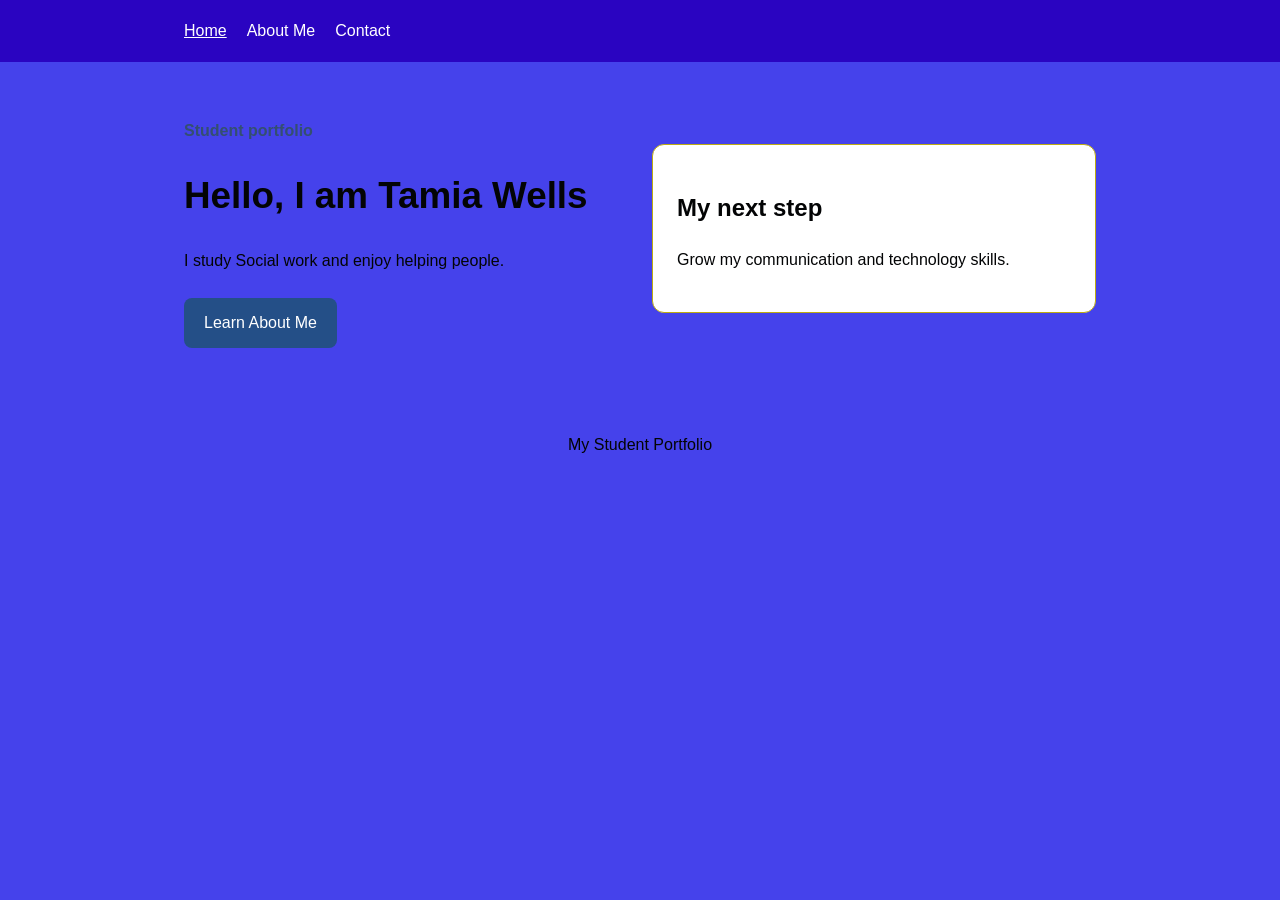
<file: index.html>
<!DOCTYPE html>
<html lang="en">
<head>
  <meta charset="UTF-8">
  <meta name="viewport" content="width=device-width, initial-scale=1">
  <title>My Portfolio | Home</title>
  <link rel="stylesheet" href="css/style.css">
</head>
<body>
  <header>
    <nav aria-label="Main navigation">
      <a href="index.html" aria-current="page">Home</a>
      <a href="about.html">About Me</a>
      <a href="contact.html">Contact</a>
    </nav>
  </header>
  <main>
    <section class="hero">
      <div>
        <p class="eyebrow">Student portfolio</p>
        <h1>Hello, I am Tamia Wells</h1>
        <p>I study Social work and enjoy helping people.</p>
        <a class="button" href="about.html">Learn About Me</a>
      </div>
      <aside class="card">
        <h2>My next step</h2>
        <p>Grow my communication and technology skills.</p>
      </aside>
    </section>
  </main>
  <footer><p>My Student Portfolio</p></footer>
</body>
</html>
</file>
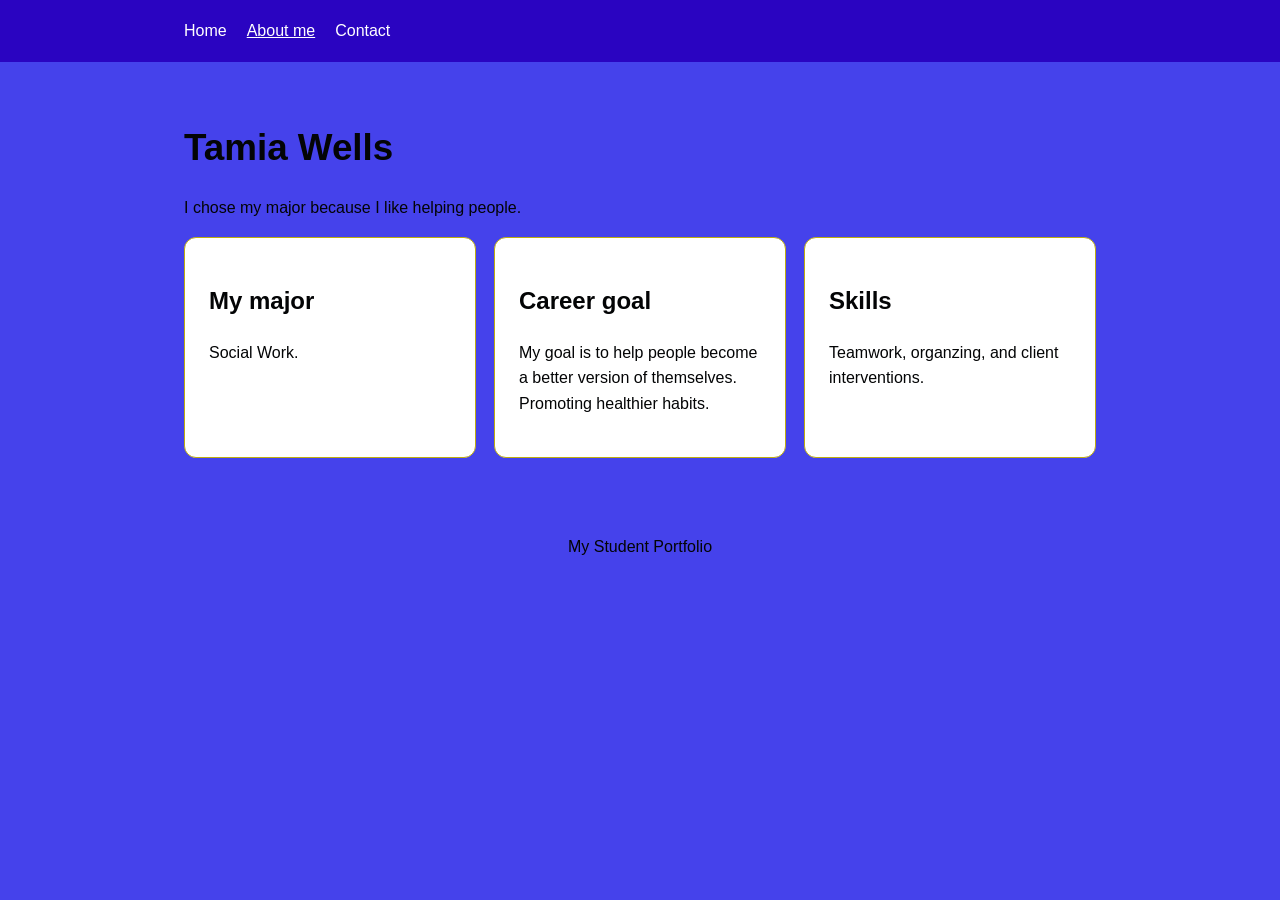
<file: about.html>
<!DOCTYPE html>
<html lang="en">
<head>
  <meta charset="UTF-8">
  <meta name="viewport" content="width=device-width, initial-scale=1">
  <title>My Portfolio | About Me</title>
  <link rel="stylesheet" href="css/style.css">
</head>
<body>
  <header>
    <nav aria-label="Main navigation">
      <a href="index.html">Home</a>
      <a href="about.html" aria-current="page">About me</a>
      <a href="contact.html">Contact</a>
    </nav>
  </header>
  <main>
    <h1>Tamia Wells</h1>
    <p>I chose my major because I like helping people.</p>
    <section class="cards" aria-label="My interests and goals">
      <article class="card"><h2>My major</h2><p>Social Work.</p></article>
      <article class="card"><h2>Career goal</h2><p>My goal is to help people become a better version of themselves. Promoting healthier habits.</p></article>
      <article class="card"><h2>Skills</h2><p>Teamwork, organzing, and client interventions.</p></article>
    </section>
  </main>
  <footer><p>My Student Portfolio</p></footer>
</body>
</html>
</file>
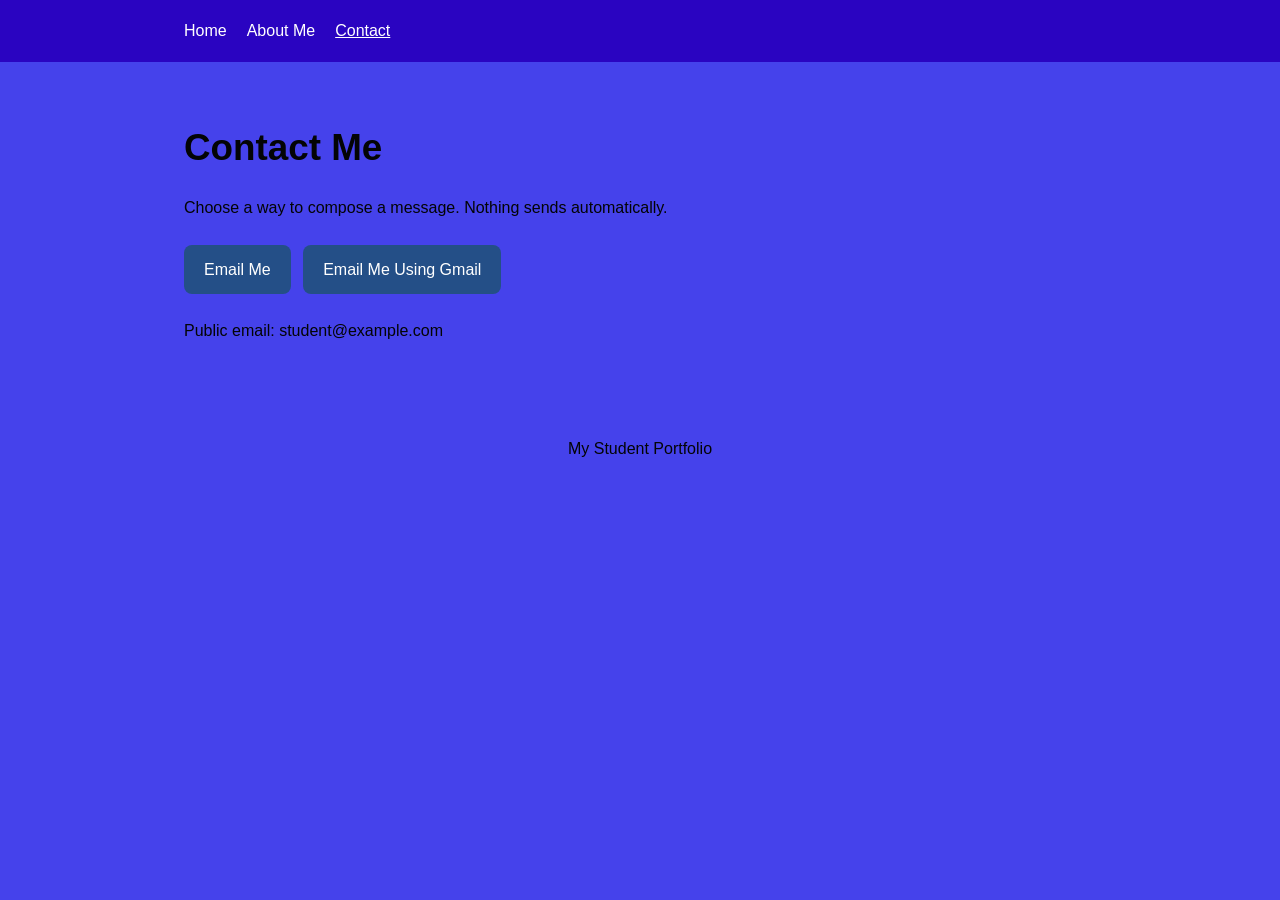
<file: contact.html>
<!DOCTYPE html>
<html lang="en">
<head>
  <meta charset="UTF-8">
  <meta name="viewport" content="width=device-width, initial-scale=1">
  <title>My Portfolio | Contact</title>
  <link rel="stylesheet" href="css/style.css">
</head>
<body>
  <header>
    <nav aria-label="Main navigation">
      <a href="index.html">Home</a>
      <a href="about.html">About Me</a>
      <a href="contact.html" aria-current="page">Contact</a>
    </nav>
  </header>
  <main>
    <h1>Contact Me</h1>
    <p>Choose a way to compose a message. Nothing sends automatically.</p>
    <a class="button" href="mailto:student@example.com?subject=Website%20Message">Email Me</a>
    <a class="button"
       href="https://mail.google.com/mail/?view=cm&amp;fs=1&amp;to=student%40example.com&amp;su=Website%20Message"
       target="_blank" rel="noopener noreferrer">Email Me Using Gmail</a>
    <p>Public email: student@example.com</p>
    <!-- OPTIONAL PHONE FEATURE: only if you have permission to publish a safe number.
    <a class="button" href="sms:+12125550123">Text Me (Phone)</a>
    -->
  </main>
  <footer><p>My Student Portfolio</p></footer>
</body>
</html>
</file>
<file: css/style.css>
* { box-sizing: border-box; }
body { margin: 0; font-family: 'Franklin Gothic Medium', 'Arial Narrow', Arial, sans-serif, sans-serif; line-height: 1.6;
       color: #030405; background: #4542eb; }
header { background: #2a04c1; }
nav { max-width: 960px; margin: auto; display: flex;
      flex-wrap: wrap; gap: 20px; padding: 18px 24px; }
nav a { color: white; text-decoration: none; }
nav a[aria-current="page"] { text-decoration: underline; }
main { max-width: 960px; margin: auto; padding: 40px 24px; }
h1 { font-size: 2.3rem; line-height: 1.2; }
.hero { display: grid; grid-template-columns: 1fr 1fr;
        gap: 24px; align-items: center; }
.cards { display: grid; grid-template-columns: repeat(3, 1fr); gap: 18px; }
.card { background: white; padding: 24px; border: 1px solid #bdac11;
        border-radius: 12px; }
.eyebrow { font-weight: bold; color: #344f70; }
.button { display: inline-block; background: #244f87; color: rgb(255, 255, 255);
          padding: 12px 20px; margin: 8px 8px 8px 0;
          border-radius: 8px; text-decoration: none; }
a:hover { text-decoration: underline; }
a:focus-visible { outline: 3px solid #d17c00; outline-offset: 4px; }
footer { padding: 20px 24px; text-align: center; }
@media (max-width: 700px) {
  .hero, .cards { grid-template-columns: 1fr; }
  h1 { font-size: 1.8rem; }
}
</file>
